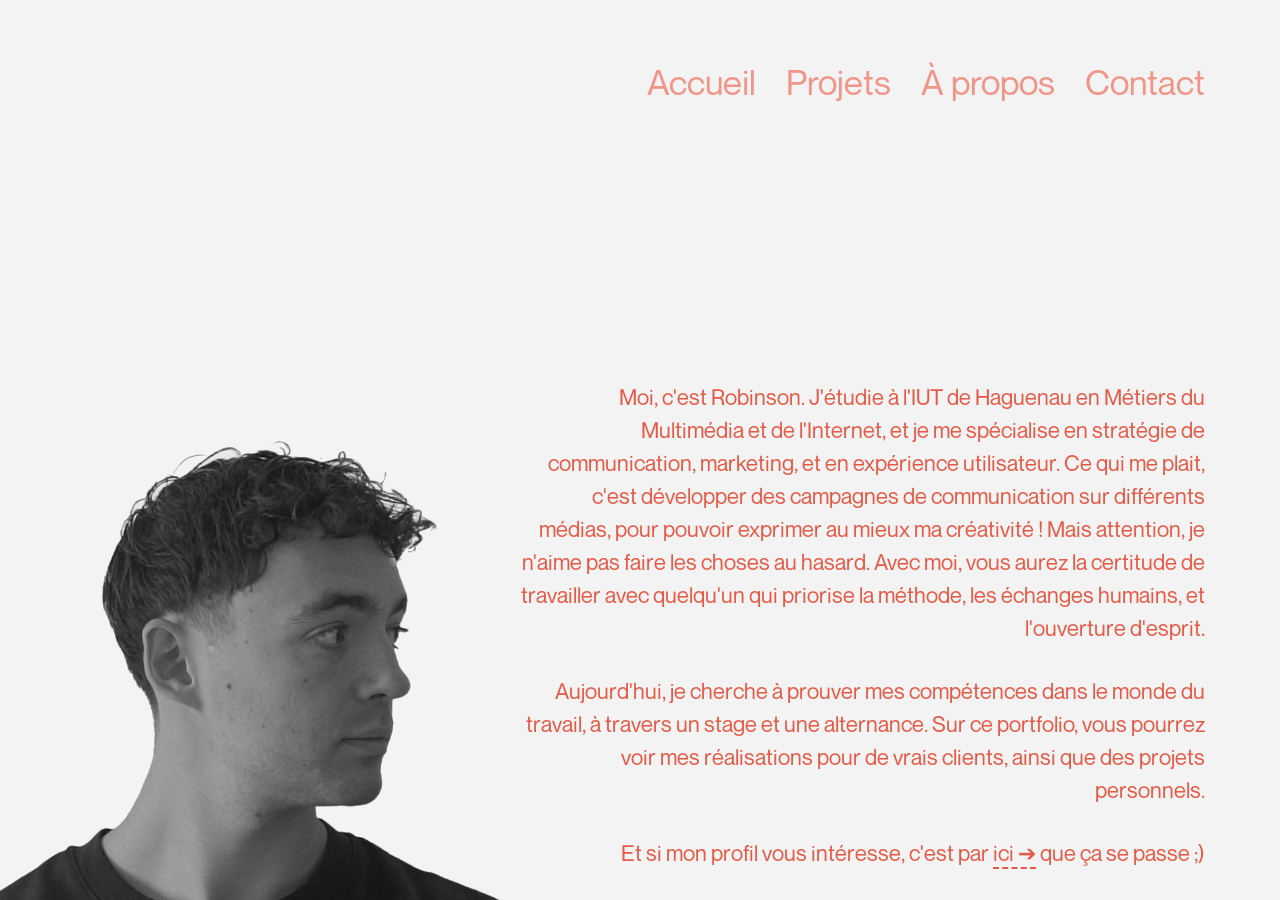
<file: about.html>
<!DOCTYPE html>
<html lang="fr">

<head>
  <meta charset="UTF-8" />
  <meta name="viewport" content="width=device-width, initial-scale=1.0" />
  <link rel="stylesheet" href="css/style.css" />
  <title>Robinson Schott - À propos</title>
</head>

<body class="page-container about">
  <header class="header">
    <ul class="header__nav">
      <li class="header__nav-item">
        <a href="index.html">Accueil</a>
      </li>
      <li class="header__nav-item">
        <a href="projets.html">Projets</a>
      </li>
      <li class="header__nav-item">
        <a href="about.html">À propos</a>
      </li>
      <li class="header__nav-item">
        <a href="contact.html">Contact</a>
      </li>
    </ul>
    <div id="burger"><img src="public/img/burger.svg" alt="Menu"></div>
    <div id="menu">
      <ul class="menu__nav">
        <li class="menu__nav-item">
          <a href="index.html">Accueil</a>
        </li>
        <li class="menu__nav-item">
          <a href="projets.html">Projets</a>
        </li>
        <li class="menu__nav-item">
          <a href="about.html">À propos</a>
        </li>
        <li class="menu__nav-item">
          <a href="contact.html">Contact</a>
        </li>
      </ul>
    </div>
  </header>
  
  <main>
    <div class="text">
      <p>Moi, c'est Robinson. J'étudie à l'IUT de Haguenau en Métiers du Multimédia et de l'Internet, et je me
        spécialise
        en stratégie de communication, marketing, et en expérience utilisateur. Ce qui me plait, c'est développer des
        campagnes de communication sur différents médias, pour pouvoir exprimer au mieux ma créativité ! Mais attention,
        je n'aime pas faire les choses au hasard. Avec moi, vous aurez la certitude de travailler avec quelqu'un qui
        priorise la méthode, les échanges humains, et l'ouverture d'esprit.</p>
      <p>Aujourd'hui, je cherche à prouver mes compétences dans le monde du travail, à travers un stage et une
        alternance. Sur ce portfolio, vous pourrez voir mes réalisations pour de vrais clients, ainsi que des projets
        personnels.</p>
      <p>Et si mon profil vous intéresse, c'est par <a href="contact.html">ici ➔</a> que ça se
        passe ;)</p>
    </div>
    <div class="portrait">
      <img src="public/img/robinson.webp" alt="Robinson Schott">
    </div>
  </main>
  
  <script src="js/burger.js"></script>
</body>

</html>
</file>
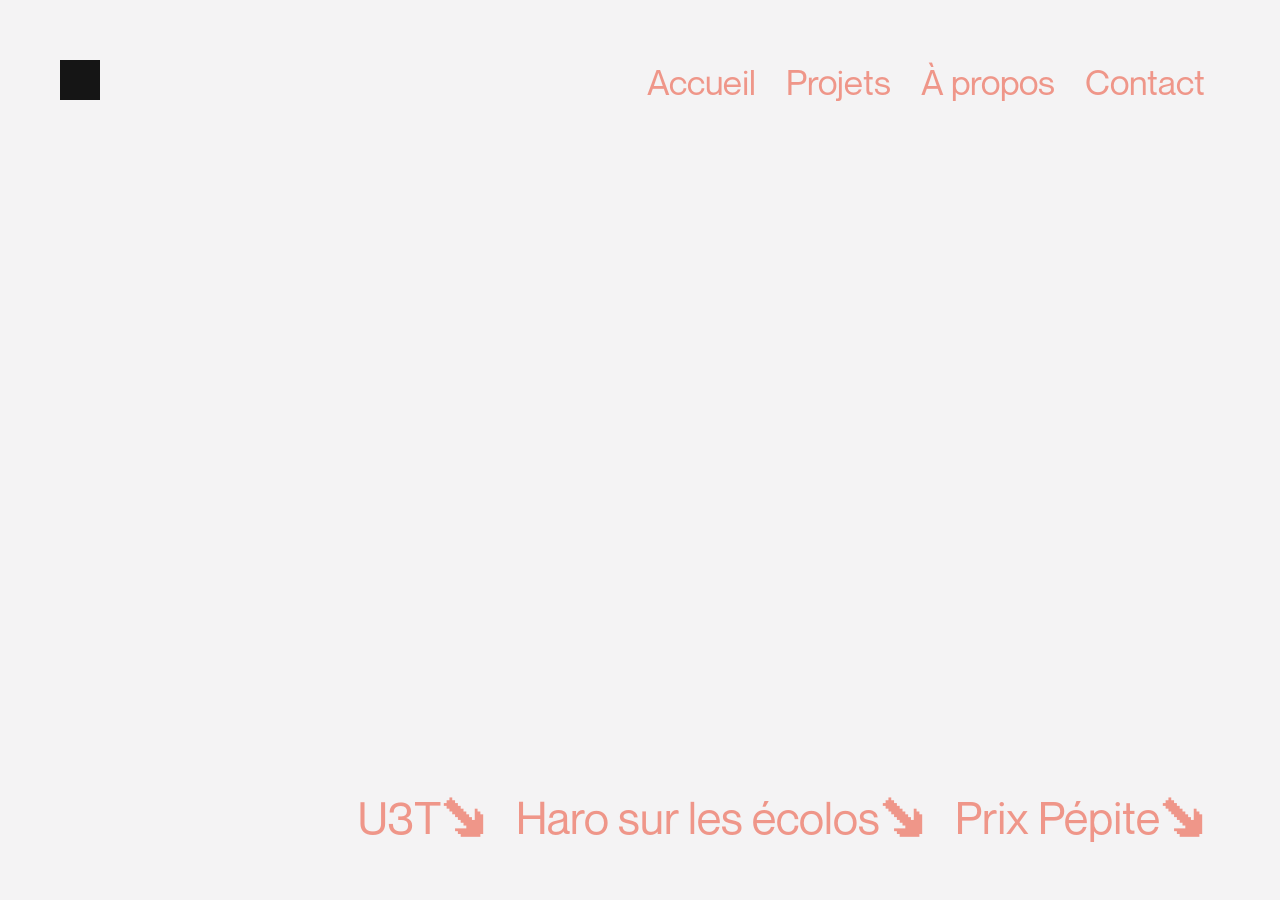
<file: projets.html>
<!doctype html>
<html lang="fr">

<head>
  <meta charset="UTF-8" />
  <meta name="viewport" content="width=device-width, initial-scale=1.0" />
  <link rel="stylesheet" href="css/style.css" />
  <title>Robinson Schott - Projets</title>
</head>

<body>
  <header class="header">
    <ul class="header__nav">
      <li class="header__nav-item">
        <a href="index.html">Accueil</a>
      </li>
      <li class="header__nav-item">
        <a href="projets.html">Projets</a>
      </li>
      <li class="header__nav-item">
        <a href="about.html">À propos</a>
      </li>
      <li class="header__nav-item">
        <a href="contact.html">Contact</a>
      </li>
    </ul>
    <div id="burger"><img src="public/img/burger.svg" alt="Menu"></div>
    <div id="menu">
      <ul class="menu__nav">
        <li class="menu__nav-item">
          <a href="index.html">Accueil</a>
        </li>
        <li class="menu__nav-item">
          <a href="projets.html">Projets</a>
        </li>
        <li class="menu__nav-item">
          <a href="about.html">À propos</a>
        </li>
        <li class="menu__nav-item">
          <a href="contact.html">Contact</a>
        </li>
      </ul>
    </div>
  </header>
  
  <main class="page-container projets">
    <div class="base">
      <div class="projets__black-square"></div>
      <nav class="base__nav">
        <button id="btn-projet-1" class="base__nav-item">Prix Pépite</button>
        <button id="btn-projet-2" class="base__nav-item">Haro sur les écolos</button>
        <button id="btn-projet-3" class="base__nav-item">U3T</button>
      </nav>
    </div>
    
    <!-- Projet 1: Prix Pépite -->
    <div id="projet-1" class="projets__projet-hidden">
      <section class="top">
        <div class="top__devices">
          <img src="public/img/etena/devices-etena.png" alt="Maquette Pépite Etena téléphone">
        </div>
        <div class="top__text">
          <h2 class="top__text--title">Prix Pépite</h2>
          <p class="top__text--subtitle">Création d'une communication multicanale pour les candidats au concours
            d'entrepreneuriat "Prix Pépite 2025"</p>
          <p class="top__text--bold">Client : Pépite Etena</p>
        </div>
      </section>
      
      <section class="categories">
        <div class="categories__item">
          <p>Stratégie de communication</p>
        </div>
        <div class="categories__item">
          <p>UI/UX Design</p>
        </div>
        <div class="categories__item">
          <p>Création audiovisuelle</p>
        </div>
      </section>

      <section class="presentation">
        <h2>Présentation du projet</h2>
        <p>A l'occasion du concours d'étudiants entrepreneur "Prix Pépite", j'ai participé à la création d'une campagne
          de communication autour d'un des 4 lauréats sélectionné par notre commanditaire, la structure Pépite
          Etena.
          Durant ce projet :
        <ul>
          <li>J'ai imaginé les pages présentant le Prix Pépite et les 4 lauréats, à intégrer sur le site de Pépite
            Etena,</li>
          <li>J'ai écris et tourné des vidéos à destination des réseaux sociaux (TikTok, Instagram, Youtube...)
            dont une disponible sur leur site internet,
          </li>
          <li>Et en bonus, j'ai aidé à créer un trophée à remettre aux lauréats à la fin du concours.</li>
        </ul>
        </p>
      </section>
      
      <section class="images">
        <div class="carousel">
          <button class="carousel__btn carousel__btn--prev"><img src="public/img/arrow-left.png"
              alt="Flèche gauche"></button>
          <div class="carousel__viewport">
            <div class="carousel__track">
              <div class="carousel__slide">
                <img src="public/img/etena/maquette-etena-1.jpg" alt="Maquette site 1">
              </div>
              <div class="carousel__slide">
                <img src="public/img/etena/maquette-etena-2.jpg" alt="Maquette site 2">
              </div>
              <div class="carousel__slide">
                <img src="public/img/etena/maquette-etena-3.jpg" alt="Maquette site 3">
              </div>
            </div>
          </div>
          <button class="carousel__btn carousel__btn--next"><img src="public/img/arrow-right.png"
              alt="Flèche droite"></button>
        </div>
        <p>Ci-dessus, les maquettes que j'ai créé et qui ont été partiellement intégrées par les équipes de Pépite Etena
          à la section "Prix Pépite" de leur
          <a href="https://etena.unistra.fr/prix-pepite/">site internet ➔</a>.
        </p>
      </section>
      
      <section class="ressources">
        <h2>Ressources utilisés</h2>
        <div class="ressources__logos">
          <img src="public/img/logos/logo_davinciresolve.png" alt="Logo DaVinci Resolve">
          <img src="public/img/logos/logo_figma.png" alt="Logo Figma">
          <img src="public/img/logos/logo_xtools.png" alt="Logo XTools">
        </div>
      </section>
      
      <section class="conclusion">
        <p>Ce projet a été mené en collaboration avec les équipes de Pépite Etena, et j'ai pris grand plaisir à
          prioriser
          les échanges avec chaque partie prenante pour faire avancer le projet dans la bonne direction.</p>
      </section>
      
      <button onclick="scrollToTop()" class="retour"><img src="public/img/back-btn.svg" alt="Retour"></button>
    </div>
    
    <!-- Projet 2: Haro sur les écolos -->
    <div id="projet-2" class="projets__projet-hidden">
      <section class="top">
        <div class="top__devices">
          <img src="public/img/cuej/device-cuej.png" alt="Maquette CUEJ téléphone">
        </div>
        <div class="top__text">
          <h2 class="top__text--title">Haro sur les écolos</h2>
          <p class="top__text--subtitle">Design, développement et mise en production d'un webdocumentaire pour une
            institution strasbourgeoise de journalisme.</p>
          <p class="top__text--bold">Client : CUEJ</p>
        </div>
      </section>
      
      <section class="categories">
        <div class="categories__item">
          <p>Développement web</p>
        </div>
        <div class="categories__item">
          <p>UI/UX Design</p>
        </div>
        <div class="categories__item">
          <p>Gestion de projet</p>
        </div>
      </section>

      <section class="presentation">
        <h2>Présentation du projet</h2>
        <p>Comme chaque année, l'IUT de Haguenau et le Centre Universitaire d'Enseignement du Journalisme (CUEJ)
          collaborent pour créer un webdocumentaire. J'ai été en charge de gérer un groupe de travail pour imaginer, en
          concertation avec les étudiants du CUEJ , le site web présentant leurs articles de presse. Le projet nous a
          permis de :
        <ul>
          <li>Lister les contenus à présenter sur le site,</li>
          <li>Développer des wireframe ergonomiques pour les lecteurs, proposant une lecture non linéaire des articles,
          </li>
          <li>Imaginer une identité graphique traduisant les intentions du webdocumentaire,</li>
          <li>Développer des maquettes graphiques et les intégrer à l'aide de Wordpress.</li>
        </ul>
        </p>
      </section>
      
      <section class="images">
        <div class="carousel">
          <button class="carousel__btn carousel__btn--prev"><img src="public/img/arrow-left.png"
              alt="Flèche gauche"></button>
          <div class="carousel__viewport">
            <div class="carousel__track">
              <div class="carousel__slide">
                <img src="public/img/cuej/cuej-accueil.png" alt="Maquette site 1">
              </div>
              <div class="carousel__slide">
                <img src="public/img/cuej/cuej-theme.png" alt="Maquette site 2">
              </div>
              <div class="carousel__slide">
                <img src="public/img/cuej/cuej-article.png" alt="Maquette site 3">
              </div>
            </div>
          </div>
          <button class="carousel__btn carousel__btn--next"><img src="public/img/arrow-right.png"
              alt="Flèche droite"></button>
        </div>
        <p>Les images ci-dessus présentent la page d'accueil, un des 3 thèmes du site, et la tête d'un article. Le
          webdocumentaire est disponible sur le site du
          <a href="https://cuej-productions.unistra.fr/ecologique2025/#3">CUEJ ➔</a>.
        </p>
      </section>
      
      <section class="ressources">
        <h2>Ressources utilisés</h2>
        <div class="ressources__logos">
          <img src="public/img/logos/logo_wordpress.png" alt="Logo WordPress">
          <img src="public/img/logos/logo_figma.png" alt="Logo Figma">
          <img src="public/img/logos/logo_html-css.png" alt="Logo HTML/CSS">
        </div>
      </section>
      
      <section class="conclusion">
        <p>Le développement du webdocumentaire a été réalisé en priorisant les échanges avec les étudiants et
          professeurs du CUEJ afin d'obtenir un produit reflétant au maximum leurs envies.</p>
      </section>
      
      <button onclick="scrollToTop()" class="retour"><img src="public/img/back-btn.svg" alt="Retour"></button>
    </div>
    
    <!-- Projet 3: U3T -->
    <div id="projet-3" class="projets__projet-hidden">
      <section class="top">
        <div class="top__devices">
          <img src="public/img/u3t/device-u3t.webp" alt="MacBook U3T">
        </div>
        <div class="top__text">
          <h2 class="top__text--title">Courses de l'U3T</h2>
          <p class="top__text--subtitle">Refonte du site internet des courses natures de l'Ungersberg 3 Terroirs</p>
          <p class="top__text--bold">Client : U3T</p>
        </div>
      </section>
      
      <section class="categories">
        <div class="categories__item">
          <p>UI/UX Design</p>
        </div>
        <div class="categories__item">
          <p>Développement web</p>
        </div>
      </section>

      <section class="presentation">
        <h2>Présentation du projet</h2>
        <p>Les courses de l'Ungersberg 3 Terroirs sont des courses organisées dans le village ou j'ai grandi. Appréciées
          pour leur ambiance célébrant l'esprit du trail, elles se sont développées au cours des années sans pour autant
          trahir leur identité. Pour cette 6ème édition, l'organisateur a souhaité faire peau neuve pour son site
          internet. Au programme :
        <ul>
          <li>Tri et organisation du contenu déjà existant,</li>
          <li>Création des wireframe et des parcours utilisateurs,
          </li>
          <li>Création des maquettes graphiques,</li>
          <li>Montage de vidéos et traitement d'images,</li>
          <li>Intégration du site en bootstrap.</li>
        </ul>
        </p>
      </section>
      
      <section class="images">
        <div class="carousel">
          <button class="carousel__btn carousel__btn--prev"><img src="public/img/arrow-left.png"
              alt="Flèche gauche"></button>
          <div class="carousel__viewport">
            <div class="carousel__track">
              <div class="carousel__slide">
                <img src="public/img/u3t/u3t-old.webp" alt="Ancien site de l'U3T">
              </div>
              <div class="carousel__slide">
                <img src="public/img/u3t/u3t-accueil.webp" alt="Page d'accueil de l'U3T">
              </div>
              <div class="carousel__slide">
                <img src="public/img/u3t/u3t-course.webp" alt="Page de course de l'U3T">
              </div>
            </div>
          </div>
          <button class="carousel__btn carousel__btn--next"><img src="public/img/arrow-right.png"
              alt="Flèche droite"></button>
        </div>
        <p>Ci dessus la transformation de la landing page des courses de l'U3T, ainsi qu'une page de présentation d'un
          des 3 parcours. Découvrez le site de
          <a href="https://u3t.fr">l'U3T ➔</a>.
        </p>
      </section>
      
      <section class="ressources">
        <h2>Ressources utilisés</h2>
        <div class="ressources__logos">
          <img src="public/img/logos/logo_figma.png" alt="Logo Figma">
          <img src="public/img/logos/logo_davinciresolve.png" alt="Logo DaVinci Resolve">
          <img src="public/img/logos/logo_html-css.png" alt="Logo HTML/CSS">
          <img src="public/img/logos/logo_bootstrap.png" alt="Logo Bootstrap">
        </div>
      </section>
      
      <section class="conclusion">
        <p>Le site répond aujourd'hui de manière plus complète aux demandes de l'organisateur et des coureurs.</p>
      </section>
      
      <button onclick="scrollToTop()" class="retour"><img src="public/img/back-btn.svg" alt="Retour"></button>
    </div>
  </main>
  
  <script src="js/app.js"></script>
  <script src="js/burger.js"></script>
</body>

</html>
</file>
<file: css/style.css>
/* Fonts */
@font-face {
  font-family: redaction;
  src: url(../fonts/redaction-35-latin-400-italic.ttf);
}

@font-face {
  font-family: montreal;
  src: url(../fonts/NeueMontreal-Regular.otf);
}

/* Variables CSS */
:root {
  --primary-color: #E55A46;
  --secondary-color: #EF9689;
  --tertiary-color: #151515;
  --bg-color: #F4F3F4;
  --transition-speed: 0.3s;
  --spacing: 1rem;
  --breakpoint-tablet: 768px;
  --breakpoint-desktop: 1024px;
}

/* Modern CSS Reset */
html {
  -webkit-text-size-adjust: 100%;
}

html:focus-within {
  scroll-behavior: smooth;
}

body {
  text-size-adjust: 100%;
  position: relative;
  width: 100%;
  min-height: 100vh;
  -moz-osx-font-smoothing: grayscale;
  -webkit-font-smoothing: antialiased;
  text-rendering: optimizeSpeed;
}

*,
::after,
::before {
  box-sizing: border-box;
}

a:not([class]) {
  text-decoration-skip-ink: auto;
}

a,
abbr,
acronym,
address,
applet,
article,
aside,
audio,
b,
big,
blockquote,
body,
br,
button,
canvas,
caption,
center,
cite,
code,
col,
colgroup,
data,
datalist,
dd,
del,
details,
dfn,
div,
dl,
dt,
em,
embed,
fieldset,
figcaption,
figure,
footer,
form,
h1,
h2,
h3,
h4,
h5,
h6,
head,
header,
hgroup,
hr,
html,
i,
iframe,
img,
input,
ins,
kbd,
label,
legend,
li,
link,
main,
map,
mark,
menu,
meta,
meter,
nav,
noscript,
object,
ol,
optgroup,
option,
output,
p,
param,
picture,
pre,
progress,
q,
rb,
rp,
rt,
rtc,
ruby,
s,
samp,
script,
section,
select,
small,
source,
span,
strong,
style,
svg,
sub,
summary,
sup,
table,
tbody,
td,
template,
textarea,
tfoot,
th,
thead,
time,
title,
tr,
track,
tt,
u,
ul,
var,
video,
wbr {
  font-size: 100%;
  font: inherit;
  margin: 0;
  padding: 0;
  border: 0;
  vertical-align: baseline;
}

:focus {
  outline: 0;
}

article,
aside,
details,
embed,
figcaption,
figure,
footer,
header,
hgroup,
main,
menu,
nav,
object,
section {
  display: block;
}

canvas,
iframe {
  max-width: 100%;
  height: auto;
  display: block;
}

ol,
ul {
  list-style: none;
}

blockquote,
q {
  quotes: none;
}

blockquote:before,
blockquote:after,
q:before,
q:after {
  content: '';
  content: none;
}

input:required,
input {
  box-shadow: none;
}

input:-webkit-autofill,
input:-webkit-autofill:hover,
input:-webkit-autofill:focus,
input:-webkit-autofill:active {
  -webkit-box-shadow: 0 0 0 30px white inset;
}

input[type=search]::-webkit-search-cancel-button,
input[type=search]::-webkit-search-decoration,
input[type=search]::-webkit-search-results-button,
input[type=search]::-webkit-search-results-decoration {
  -webkit-appearance: none;
  -moz-appearance: none;
}

input[type=search] {
  -webkit-appearance: none;
  -moz-appearance: none;
  -webkit-box-sizing: content-box;
  -moz-box-sizing: content-box;
  box-sizing: content-box;
}

textarea {
  overflow: auto;
  vertical-align: top;
  resize: vertical;
}

input:focus {
  outline: none;
}

video {
  background: #000;
}

audio:not([controls]) {
  display: none;
  height: 0;
}

[hidden] {
  display: none;
}

a:active,
a:hover {
  outline: none;
}

audio,
img,
picture,
svg,
video {
  max-width: 100%;
  display: inline-block;
  vertical-align: middle;
  height: auto;
}

button,
input {
  line-height: normal;
}

button,
select {
  text-transform: none;
}

button,
html input[type="button"],
input[type="reset"],
input[type="submit"] {
  -webkit-appearance: button;
  cursor: pointer;
  border: 0;
  background: transparent;
}

button[disabled],
html input[disabled] {
  cursor: default;
}

[disabled],
[disabled="true"],
[aria-disabled="true"] {
  pointer-events: none;
}

input[type="checkbox"],
input[type="radio"] {
  padding: 0;
}

input[type="search"] {
  -webkit-appearance: textfield;
  -moz-box-sizing: content-box;
  -webkit-box-sizing: content-box;
  box-sizing: content-box;
}

input[type="search"]::-webkit-search-cancel-button,
input[type="search"]::-webkit-search-decoration {
  -webkit-appearance: none;
}

button::-moz-focus-inner,
input::-moz-focus-inner {
  border: 0;
  padding: 0;
}

button {
  border: 0;
  background: transparent;
}

textarea {
  overflow: auto;
  vertical-align: top;
  resize: vertical;
}

table {
  border-collapse: collapse;
  border-spacing: 0;
  text-indent: 0;
}

hr {
  box-sizing: content-box;
  overflow: visible;
  background: #000;
  border: 0;
  height: 1px;
  line-height: 0;
  margin: 0;
  padding: 0;
  page-break-after: always;
  width: 100%;
}

pre {
  font-family: monospace, monospace;
  font-size: 100%;
}

a {
  background-color: transparent;
}

abbr[title] {
  border-bottom: none;
  text-decoration: none;
}

code,
kbd,
pre,
samp {
  font-family: monospace, monospace;
}

small {
  font-size: 75%;
}

sub,
sup {
  font-size: 75%;
  line-height: 0;
  position: relative;
  vertical-align: baseline;
}

sub {
  bottom: -5px;
}

sup {
  top: -5px;
}

button,
input,
optgroup,
select,
textarea {
  font-family: inherit;
  font-size: 100%;
  line-height: 1;
  margin: 0;
  padding: 0;
}

button,
input {
  overflow: visible;
}

button,
select {
  text-transform: none;
}

button,
[type="button"],
[type="reset"],
[type="submit"] {
  -webkit-appearance: button;
}

button::-moz-focus-inner,
[type="button"]::-moz-focus-inner,
[type="reset"]::-moz-focus-inner,
[type="submit"]::-moz-focus-inner {
  border-style: none;
  padding: 0;
  outline: 0;
}

legend {
  color: inherit;
  white-space: normal;
  display: block;
  border: 0;
  max-width: 100%;
  width: 100%;
}

fieldset {
  min-width: 0;
}

body:not(:-moz-handler-blocked) fieldset {
  display: block;
}

progress {
  vertical-align: baseline;
}

[type="number"]::-webkit-inner-spin-button,
[type="number"]::-webkit-outer-spin-button {
  height: auto;
}

[type="search"] {
  -webkit-appearance: textfield;
  outline-offset: -2px;
}

[type="search"]::-webkit-search-decoration {
  -webkit-appearance: none;
}

::-webkit-file-upload-button {
  -webkit-appearance: button;
  font: inherit;
}

summary {
  display: list-item;
}

template {
  display: none;
}

/* Main Styles */
html {
  scrollbar-gutter: stable;
}

body {
  background-color: var(--bg-color);
  line-height: 280%;
}

model-viewer {
  --progress-bar-color: none;
  --progress-bar-height: 0px;
}

.header {
  position: absolute;
  top: 0;
  right: 0;
  padding: 30px;
  font-size: 25px;
  font-family: montreal;
  z-index: 10;
  width: 100%;
  display: flex;
  justify-content: end;
}

@media (min-width: 1024px) {
  .header {
    padding: 60px;
  }
}

.header__nav {
  display: flex;
  justify-content: end;
  flex-wrap: wrap;
  color: var(--secondary-color);
  display: none;
}

@media (min-width: 768px) {
  .header__nav {
    display: flex;
    font-size: 25px;
    gap: 20px;
  }
}

@media (min-width: 1024px) {
  .header__nav {
    font-size: 35px;
    gap: 30px;
  }
}

.header__nav-item a {
  text-decoration: none;
  color: inherit;
}

.header__nav-item a:hover {
  color: var(--primary-color);
}

.header #burger {
  display: flex;
  justify-content: end;
  width: 30px;
  height: 30px;
  cursor: pointer;
  z-index: 1001;
}

.header #burger img {
  width: 100%;
}

@media (min-width: 768px) {
  .header #burger {
    display: none;
  }
}

.header #menu {
  display: none;
  position: fixed;
  top: 0;
  left: 0;
  height: 100vh;
  width: 100vw;
  background-color: var(--bg-color);
  flex-direction: column;
  align-items: center;
  justify-content: center;
  z-index: 1000;
  margin: 0;
  padding: 0;
}

.header #menu .menu__nav {
  display: flex;
  flex-direction: column;
  list-style: none;
  padding: 0;
  margin: 0;
}

.header #menu a {
  text-decoration: none;
  color: var(--primary-color);
  font-size: 20px;
}

body.menu-open {
  overflow: hidden;
}

.page-container {
  min-height: 100vh;
  display: flex;
  flex-direction: column;
  justify-content: space-between;
  box-sizing: border-box;
  padding: 30px;
  font-family: montreal;
}

@media (min-width: 1024px) {
  .page-container {
    padding: 60px;
  }
}

/* Accueil */
.accueil {
  display: flex;
  flex-direction: column;
  justify-content: space-between;
}

.accueil__title {
  font-family: redaction;
  z-index: 1;
}

.accueil__title--primary {
  font-size: 50px;
  line-height: 50px;
  color: var(--primary-color);
}

@media (min-width: 768px) {
  .accueil__title--primary {
    font-size: 80px;
    line-height: 60px;
  }
}

@media (min-width: 1024px) {
  .accueil__title--primary {
    font-size: 100px;
    line-height: 80px;
  }
}

.accueil__title--secondary {
  font-family: montreal;
  font-size: 25px;
  color: var(--secondary-color);
}

@media (min-width: 768px) {
  .accueil__title--secondary {
    font-size: 35px;
  }
}

@media (min-width: 1024px) {
  .accueil__title--secondary {
    font-size: 45px;
  }
}

.accueil__nav {
  display: flex;
  flex-direction: column;
  align-items: end;
  color: var(--secondary-color);
  font-size: 25px;
  z-index: 1;
}

@media (min-width: 768px) {
  .accueil__nav {
    font-size: 35px;
    gap: 12px;
  }
}

@media (min-width: 1024px) {
  .accueil__nav {
    font-size: 45px;
  }
}

.accueil__nav-item a {
  text-decoration: none;
  color: inherit;
}

.accueil__nav-item a:hover {
  color: var(--primary-color);
}

.accueil__black-square {
  width: 20px;
  height: 20px;
  position: absolute;
  bottom: 30px;
  left: 30px;
  background-color: var(--tertiary-color);
}

@media (min-width: 768px) {
  .accueil__black-square {
    width: 30px;
    height: 30px;
  }
}

@media (min-width: 1024px) {
  .accueil__black-square {
    width: 40px;
    height: 40px;
    bottom: 60px;
    left: 60px;
  }
}

.accueil #character {
  width: 200px;
  height: 200px;
  position: absolute;
  top: 50%;
  left: 50%;
  transform: translate(-50%, -50%);
  pointer-events: none;
}

@media (min-width: 768px) {
  .accueil #character {
    width: 250px;
    height: 250px;
  }
}

@media (min-width: 1024px) {
  .accueil #character {
    width: 300px;
    height: 300px;
  }
}

/* Projets */
.projets {
  display: flex;
  flex-direction: column;
  justify-content: space-between;
}

.projets .base {
  height: calc(100vh - 60px);
  display: flex;
  flex-direction: column;
  justify-content: space-between;
}

@media (min-width: 1024px) {
  .projets .base {
    height: calc(100vh - 120px);
  }
}

.projets .base__nav {
  display: flex;
  flex-direction: row-reverse;
  flex-wrap: wrap-reverse;
  justify-content: flex-start;
  align-items: flex-end;
  font-size: 25px;
  color: var(--secondary-color);
  gap: 10px;
}

@media (min-width: 768px) {
  .projets .base__nav {
    font-size: 35px;
    gap: 20px;
  }
}

@media (min-width: 1024px) {
  .projets .base__nav {
    font-size: 45px;
    gap: 30px;
  }
}

.projets .base__nav-item {
  text-align: right;
  text-decoration: none;
  color: inherit;
}

.projets .base__nav-item::after {
  content: "🡾";
}

.projets .base__nav-item:hover {
  color: var(--primary-color);
}

.projets__black-square {
  width: 20px;
  height: 20px;
  background-color: var(--tertiary-color);
}

@media (min-width: 768px) {
  .projets__black-square {
    width: 30px;
    height: 30px;
  }
}

@media (min-width: 1024px) {
  .projets__black-square {
    width: 40px;
    height: 40px;
    bottom: 60px;
    left: 60px;
  }
}

.projets__projet-hidden {
  display: none;
}

.projets__projet-active {
  display: flex;
  flex-direction: column;
  align-items: center;
  padding-top: 60px;
  gap: 60px;
  min-height: calc(100vh - 30px);
}

@media (min-width: 768px) {
  .projets__projet-active {
    min-height: calc(100vh - 90px);
    gap: 60px;
    padding-top: 90px;
  }
}

@media (min-width: 1024px) {
  .projets__projet-active {
    min-height: calc(100vh - 60px);
    gap: 120px;
    padding-top: 120px;
  }
}

.projets__projet-active section {
  max-width: 1440px;
}

.projets__projet-active section:not(:first-child, :nth-child(2)) {
  width: 90%;
  display: flex;
  flex-direction: column;
  gap: 30px;
  font-size: 20px;
  line-height: 150%;
  color: var(--primary-color);
}

@media (min-width: 768px) {
  .projets__projet-active section:not(:first-child, :nth-child(2)) {
    font-size: 25px;
  }
}

@media (min-width: 1024px) {
  .projets__projet-active section:not(:first-child, :nth-child(2)) {
    font-size: 30px;
    width: 1000px;
  }
}

.projets__projet-active section:not(:first-child, :nth-child(2)) h2 {
  font-size: 30px;
  font-weight: bold;
  color: var(--primary-color);
}

@media (min-width: 768px) {
  .projets__projet-active section:not(:first-child, :nth-child(2)) h2 {
    font-size: 40px;
  }
}

.projets__projet-active ul {
  padding-left: 40px;
  list-style-type: disc;
}

.projets__projet-active .top {
  display: flex;
  flex-direction: column-reverse;
  align-items: center;
  width: 100%;
}

@media (min-width: 1024px) {
  .projets__projet-active .top {
    flex-direction: row;
    justify-content: center;
  }
}

.projets__projet-active .top__devices {
  max-height: 500px;
  display: flex;
  justify-content: center;
  width: 60%;
}

@media (min-width: 1024px) {
  .projets__projet-active .top__devices {
    width: 30%;
  }
}

.projets__projet-active .top__devices img {
  max-height: 460px;
}

.projets__projet-active .top__text {
  display: flex;
  flex-direction: column;
  align-items: end;
  justify-content: center;
  gap: 20px;
  padding-bottom: 60px;
  width: 100%;
}

@media (min-width: 1024px) {
  .projets__projet-active .top__text {
    padding-bottom: 0;
    width: 70%;
  }
}

.projets__projet-active .top__text--title {
  font-family: redaction;
  text-align: end;
  font-size: 40px;
  color: var(--primary-color);
}

@media (min-width: 768px) {
  .projets__projet-active .top__text--title {
    font-size: 50px;
  }
}

@media (min-width: 1024px) {
  .projets__projet-active .top__text--title {
    font-size: 60px;
  }
}

.projets__projet-active .top__text--subtitle {
  font-family: montreal;
  font-size: 20px;
  line-height: 125%;
  color: var(--secondary-color);
  text-align: right;
}

@media (min-width: 768px) {
  .projets__projet-active .top__text--subtitle {
    font-size: 25px;
  }
}

@media (min-width: 1024px) {
  .projets__projet-active .top__text--subtitle {
    font-size: 30px;
  }
}

.projets__projet-active .top__text--bold {
  background-color: var(--primary-color);
  color: white;
  font-weight: bold;
  padding: 3px 10px;
  font-size: 20px;
}

@media (min-width: 768px) {
  .projets__projet-active .top__text--bold {
    font-size: 25px;
    padding: 5px 20px;
  }
}

@media (min-width: 1024px) {
  .projets__projet-active .top__text--bold {
    font-size: 30px;
  }
}

.projets__projet-active .categories {
  display: flex;
  flex-wrap: wrap;
  justify-content: center;
  gap: 30px;
  width: 100%;
}

.projets__projet-active .categories__item {
  font-weight: bold;
  font-size: 20px;
  border: 3px solid black;
  padding: 5px 10px;
  border-radius: 100px;
}

@media (min-width: 768px) {
  .projets__projet-active .categories__item {
    font-size: 25px;
    padding: 10px 20px;
  }
}

.projets__projet-active .images {
  display: flex;
  justify-content: center;
}

.projets__projet-active .images a,
.projets__projet-active .images a:visited {
  color: inherit;
  text-decoration: underline dashed 2px;
  text-underline-offset: 6px;
}

.projets__projet-active .images .carousel {
  width: 100%;
  position: relative;
}

@media (min-width: 1024px) {
  .projets__projet-active .images .carousel {
    width: 1000px;
  }
}

.projets__projet-active .images .carousel__viewport {
  overflow: hidden;
  height: 600px;
}

.projets__projet-active .images .carousel__track {
  display: flex;
}

.projets__projet-active .images .carousel__slide {
  height: 600px;
  min-width: 100%;
  overflow-y: auto;
}

.projets__projet-active .images .carousel__slide img {
  display: block;
}

.projets__projet-active .images .carousel__btn {
  position: absolute;
  top: 50%;
  z-index: 10;
  height: 50px;
}

.projets__projet-active .images .carousel__btn img {
  height: 100%;
}

.projets__projet-active .images .carousel__btn--prev {
  left: -38px;
}

@media (min-width: 768px) {
  .projets__projet-active .images .carousel__btn--prev {
    left: -45px;
  }
}

.projets__projet-active .images .carousel__btn--next {
  right: -38px;
}

@media (min-width: 768px) {
  .projets__projet-active .images .carousel__btn--next {
    right: -45px;
  }
}

.projets__projet-active .ressources__logos {
  display: flex;
  justify-content: space-around;
  flex-wrap: wrap;
}

@media (min-width: 768px) {
  .projets__projet-active .ressources__logos {
    justify-content: center;
    gap: 90px;
  }
}

.projets__projet-active .ressources__logos img {
  height: 70px;
}

@media (min-width: 768px) {
  .projets__projet-active .ressources__logos img {
    height: 90px;
  }
}

.projets__projet-active .conclusion {
  padding-bottom: 120px;
}

.projets__projet-active .retour {
  position: fixed;
  bottom: 30px;
  right: 30px;
  width: 120px;
}

@media (min-width: 1024px) {
  .projets__projet-active .retour {
    bottom: 60px;
    right: 60px;
    width: 150px;
  }
}

/* About */
.about {
  padding-bottom: 0;
}

@media (min-width: 1024px) {
  .about {
    padding-bottom: 30px;
  }
}

.about header {
  position: relative;
  padding: 0 0 30px 0;
}

.about .portrait {
  position: relative;
  width: 100%;
}

@media (min-width: 1024px) {
  .about .portrait {
    width: 40%;
    position: absolute;
    bottom: 0;
    left: 0;
  }
}

.about .portrait img {
  width: 100%;
}

.about main {
  width: 100%;
  display: flex;
  justify-content: end;
  flex-direction: column;
}

@media (min-width: 1024px) {
  .about main {
    flex-direction: row;
  }
}

.about main .text {
  width: 100%;
}

@media (min-width: 1024px) {
  .about main .text {
    width: 60%;
  }
}

.about main .text p:not(:last-child) {
  margin-bottom: 30px;
}

.about main .text p {
  color: var(--primary-color);
  font-size: 18px;
  line-height: 150%;
  text-align: left;
}

@media (min-width: 768px) {
  .about main .text p {
    font-size: 22px;
  }
}

@media (min-width: 1024px) {
  .about main .text p {
    text-align: right;
  }
}

.about main .text p a,
.about main .text p a:visited {
  color: inherit;
  text-decoration: underline dashed 2px;
  text-underline-offset: 6px;
}

/* Contact */
.contact {
  display: flex;
  flex: 1;
  flex-direction: column;
  justify-content: center;
  align-items: center;
  position: relative;
}

.contact #status {
  position: absolute;
  bottom: 0;
  right: 0;
  font-size: 20px;
  line-height: 100%;
  text-align: right;
  width: 100vw;
}

@media (min-width: 768px) {
  .contact #status {
    font-size: 25px;
  }
}

@media (min-width: 1024px) {
  .contact #status {
    font-size: 30px;
  }
}

.contact .contact-form {
  display: flex;
  flex-direction: column;
  align-items: center;
  gap: 20px;
}

.contact .contact-form input,
.contact .contact-form textarea {
  padding: 10px;
}

.contact .contact-form .message {
  min-height: 30vh;
}

.contact .contact-form button {
  color: white;
  padding: 10px 20px;
  background-color: var(--primary-color);
  width: fit-content;
}
</file>
